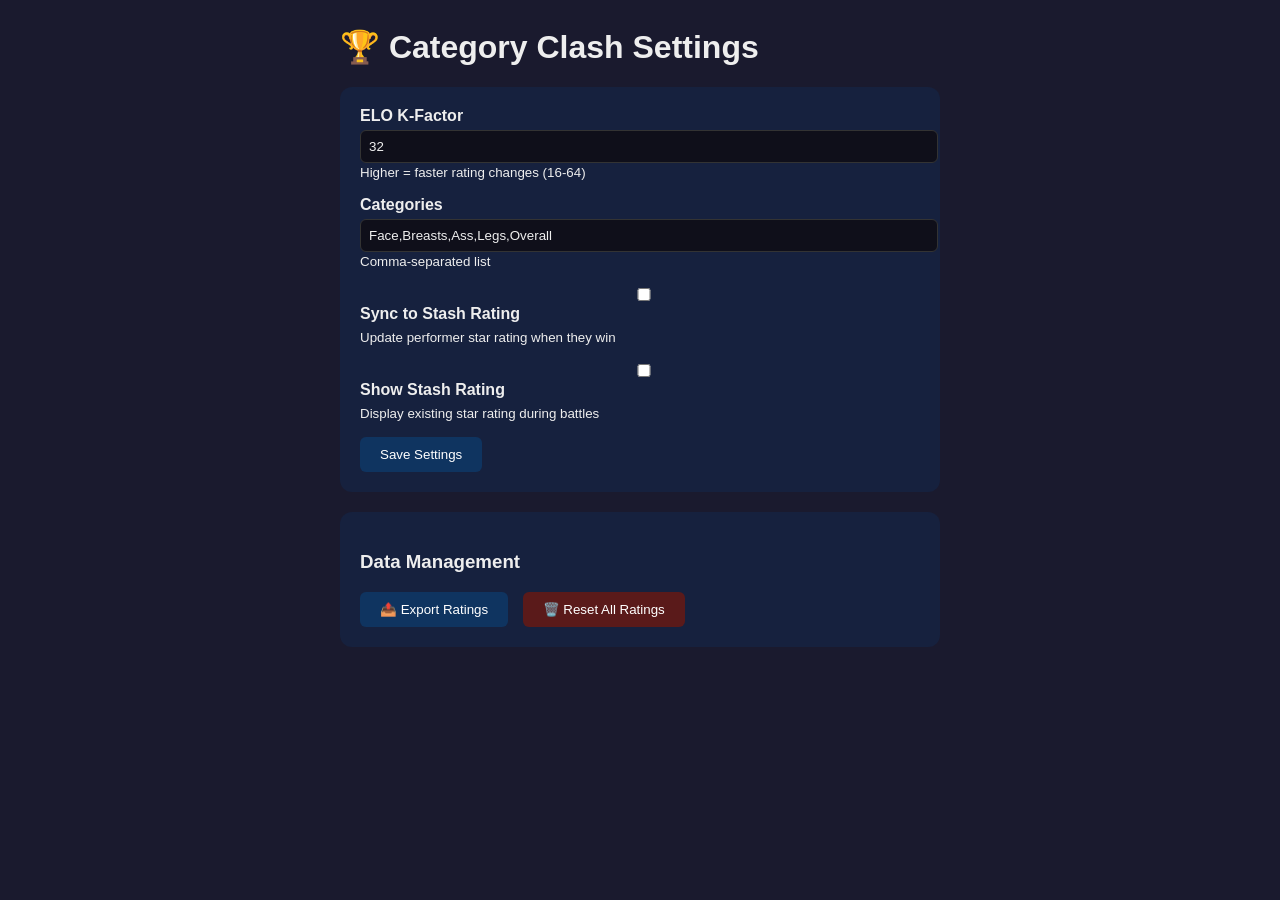
<file: categoryClash/settings.html>
<!DOCTYPE html>
<html>
<head>
    <title>Category Clash - Settings</title>
    <style>
        body {
            background: #1a1a2e;
            color: #eee;
            font-family: sans-serif;
            padding: 20px;
        }
        .container {
            max-width: 600px;
            margin: 0 auto;
        }
        .card {
            background: #16213e;
            border-radius: 12px;
            padding: 20px;
            margin-bottom: 20px;
        }
        h1 {
            margin-top: 0;
        }
        .setting {
            margin-bottom: 15px;
        }
        label {
            display: block;
            margin-bottom: 5px;
            font-weight: bold;
        }
        input, select {
            width: 100%;
            padding: 8px;
            background: #0f0f1a;
            border: 1px solid #333;
            color: #eee;
            border-radius: 6px;
        }
        button {
            background: #0f3460;
            color: white;
            border: none;
            padding: 10px 20px;
            border-radius: 6px;
            cursor: pointer;
        }
        button:hover {
            background: #1f4680;
        }
        .success {
            background: #1a3a1a;
            color: #4caf50;
            padding: 10px;
            border-radius: 6px;
            margin-top: 10px;
            display: none;
        }
    </style>
</head>
<body>
    <div class="container">
        <h1>🏆 Category Clash Settings</h1>
        
        <div class="card">
            <div class="setting">
                <label>ELO K-Factor</label>
                <input type="number" id="kFactor" min="16" max="64" value="32">
                <small>Higher = faster rating changes (16-64)</small>
            </div>
            
            <div class="setting">
                <label>Categories</label>
                <input type="text" id="categories" value="Face,Breasts,Ass,Legs,Overall">
                <small>Comma-separated list</small>
            </div>
            
            <div class="setting">
                <label>
                    <input type="checkbox" id="syncToStash"> Sync to Stash Rating
                </label>
                <small>Update performer star rating when they win</small>
            </div>
            
            <div class="setting">
                <label>
                    <input type="checkbox" id="showStashRating"> Show Stash Rating
                </label>
                <small>Display existing star rating during battles</small>
            </div>
            
            <button id="saveBtn">Save Settings</button>
            <div id="status" class="success"></div>
        </div>
        
        <div class="card">
            <h3>Data Management</h3>
            <button id="exportBtn">📤 Export Ratings</button>
            <button id="resetBtn" style="background:#5a1a1a; margin-left:10px;">🗑️ Reset All Ratings</button>
        </div>
    </div>
    
    <script>
        // Load settings
        document.getElementById('kFactor').value = localStorage.getItem('categoryClash_kFactor') || '32';
        document.getElementById('categories').value = localStorage.getItem('categoryClash_categories') || 'Face,Breasts,Ass,Legs,Overall';
        document.getElementById('syncToStash').checked = localStorage.getItem('categoryClash_syncToStash') === 'true';
        document.getElementById('showStashRating').checked = localStorage.getItem('categoryClash_showStashRating') === 'true';
        
        function showMessage(msg, isError = false) {
            const status = document.getElementById('status');
            status.textContent = msg;
            status.style.background = isError ? '#3a1a1a' : '#1a3a1a';
            status.style.color = isError ? '#f44336' : '#4caf50';
            status.style.display = 'block';
            setTimeout(() => status.style.display = 'none', 3000);
        }
        
        document.getElementById('saveBtn').onclick = () => {
            localStorage.setItem('categoryClash_kFactor', document.getElementById('kFactor').value);
            localStorage.setItem('categoryClash_categories', document.getElementById('categories').value);
            localStorage.setItem('categoryClash_syncToStash', document.getElementById('syncToStash').checked);
            localStorage.setItem('categoryClash_showStashRating', document.getElementById('showStashRating').checked);
            showMessage('Settings saved!');
        };
        
        document.getElementById('exportBtn').onclick = () => {
            const ratings = localStorage.getItem('categoryClash_elo');
            if (!ratings) {
                showMessage('No ratings to export', true);
                return;
            }
            const blob = new Blob([ratings], { type: 'application/json' });
            const url = URL.createObjectURL(blob);
            const a = document.createElement('a');
            a.href = url;
            a.download = `category-clash-ratings-${Date.now()}.json`;
            a.click();
            URL.revokeObjectURL(url);
            showMessage('Ratings exported!');
        };
        
        document.getElementById('resetBtn').onclick = () => {
            if (confirm('Delete all ratings? This cannot be undone.')) {
                localStorage.removeItem('categoryClash_elo');
                showMessage('All ratings reset');
            }
        };
    </script>
</body>
</html>
</file>
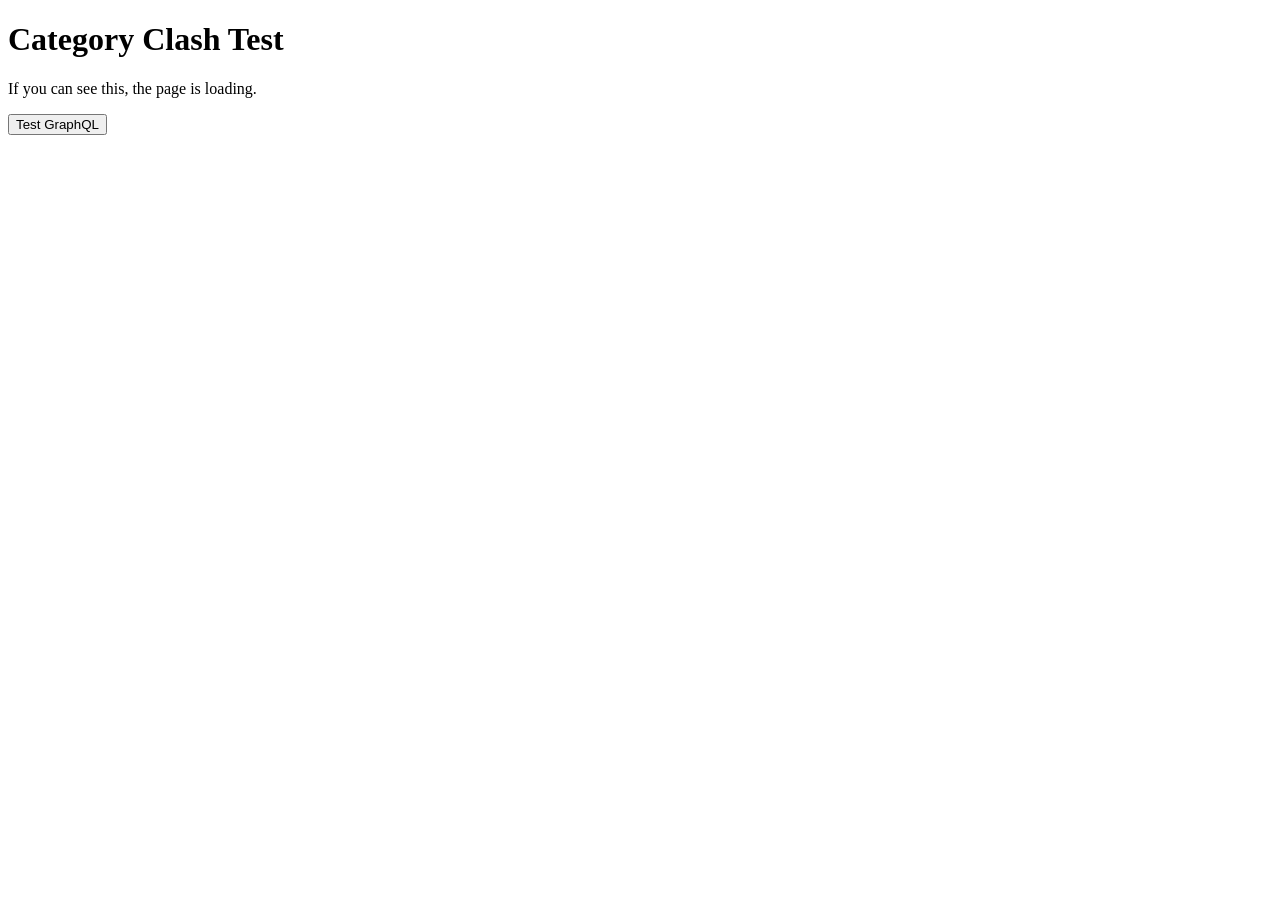
<file: categoryClash/test2.html>
<!DOCTYPE html>
<html>
<head>
    <title>Category Clash Test</title>
</head>
<body>
    <h1>Category Clash Test</h1>
    <p>If you can see this, the page is loading.</p>
    <button onclick="testGraphQL()">Test GraphQL</button>
    <div id="result"></div>

    <script>
        function testGraphQL() {
            document.getElementById('result').innerHTML = "Testing...";
            fetch('/graphql', {
                method: 'POST',
                headers: { 'Content-Type': 'application/json' },
                body: JSON.stringify({ query: '{ version }' })
            })
            .then(r => r.json())
            .then(data => {
                document.getElementById('result').innerHTML = "Success: " + JSON.stringify(data);
            })
            .catch(err => {
                document.getElementById('result').innerHTML = "Error: " + err.message;
            });
        }
    </script>
</body>
</html>
</file>
